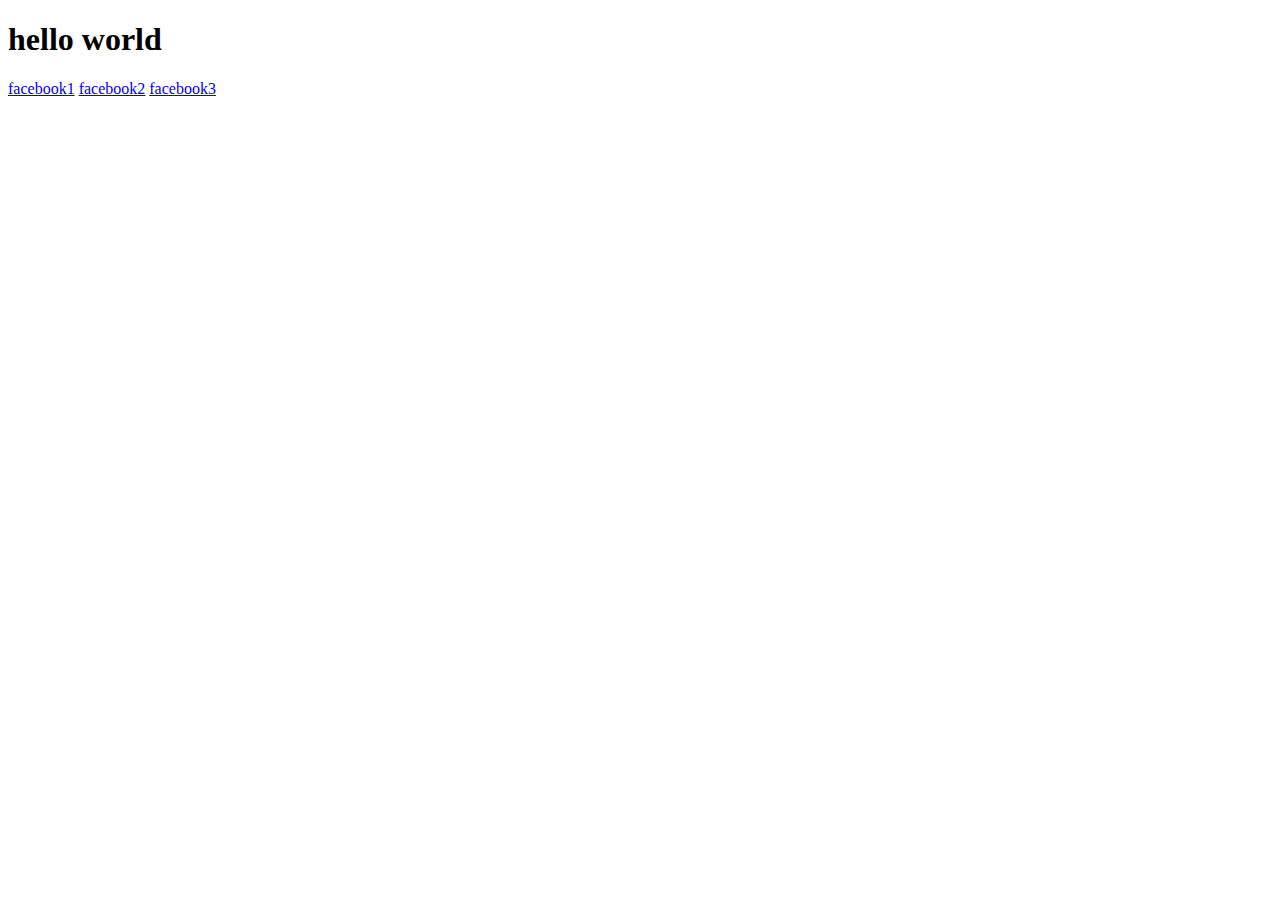
<file: JAVASCRIPT/excercise1/index.html>
<!DOCTYPE html>
<html lang="en">
<head>
    <meta charset="UTF-8">
    <meta name="viewport" content="width=device-width, initial-scale=1.0">
    <title>Document</title>
</head>
<body>
    <h1>hello world</h1>
    <a href="https://www.facebook.com">facebook1</a>
    <a href="https://www.facebook.com">facebook2</a>
    <a href="https://www.facebook.com">facebook3</a>


    <script src="ex3.js"></script>
</body>
</html>
</file>
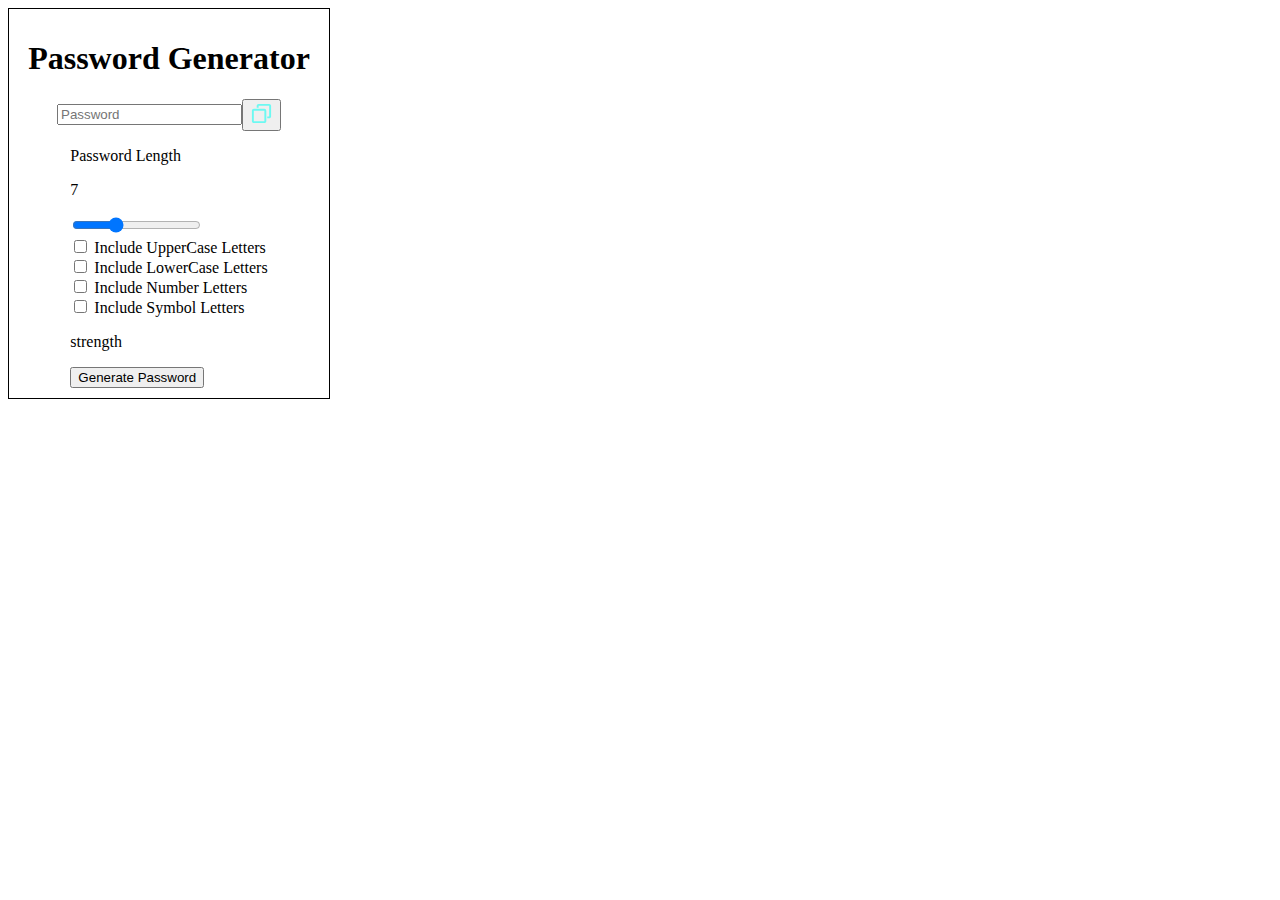
<file: PASSWORD GENERATOR/password.html>
<!DOCTYPE html>
<html lang="en">
<head>
    <meta charset="UTF-8">
    <meta name="viewport" content="width=device-width, initial-scale=1.0">
    <title>Document</title>
    <link rel="stylesheet" href="password.css">
</head>
<body>
    <div class="container">
        <h1>Password Generator</h1>
        <div class="display-container">
          <input readonly placeholder="Password" class="display" dataPassword-Display> 
          <button data-copy>
            <span data-copiedMsg>

            </span>
            <img src="copy.svg" alt="copy" width="23" height="23" >
          </button> 
        </div>
        <div class="input-container">
          <div class="pass-length">
            <p data-len>Password Length</p>
            <p data-length>0</p>
            <!-- slider -->
            <input type="range" min="1" max="20" class="slider" step="1" data-len-slider>
            <!-- checkbox -->
            <div class="checkbox">
              <input type="checkbox" id="upper-case">
              <label for="upper-case">Include UpperCase Letters</label>
            </div>
            <div class="checkbox">
              <input type="checkbox" id="lower-case">
              <label for="lower-case">Include LowerCase Letters</label>
            </div>
            <div class="checkbox">
              <input type="checkbox" id="number-case">
              <label for="number-case">Include Number Letters</label>
            </div>
            <div class="checkbox">
              <input type="checkbox" id="symbol-case">
              <label for="symbol-case">Include Symbol Letters</label>
            </div>
            <!-- strenghth section  -->
            <div class="strength-container">
              <p>strength</p>
              <div data-indicator></div>

            </div>
            <!-- generate password  -->
            <button class="generator" >Generate Password</button> 



          </div>


        </div>

    </div>
    <script src="pass.js"></script>
</body>
</html>
</file>
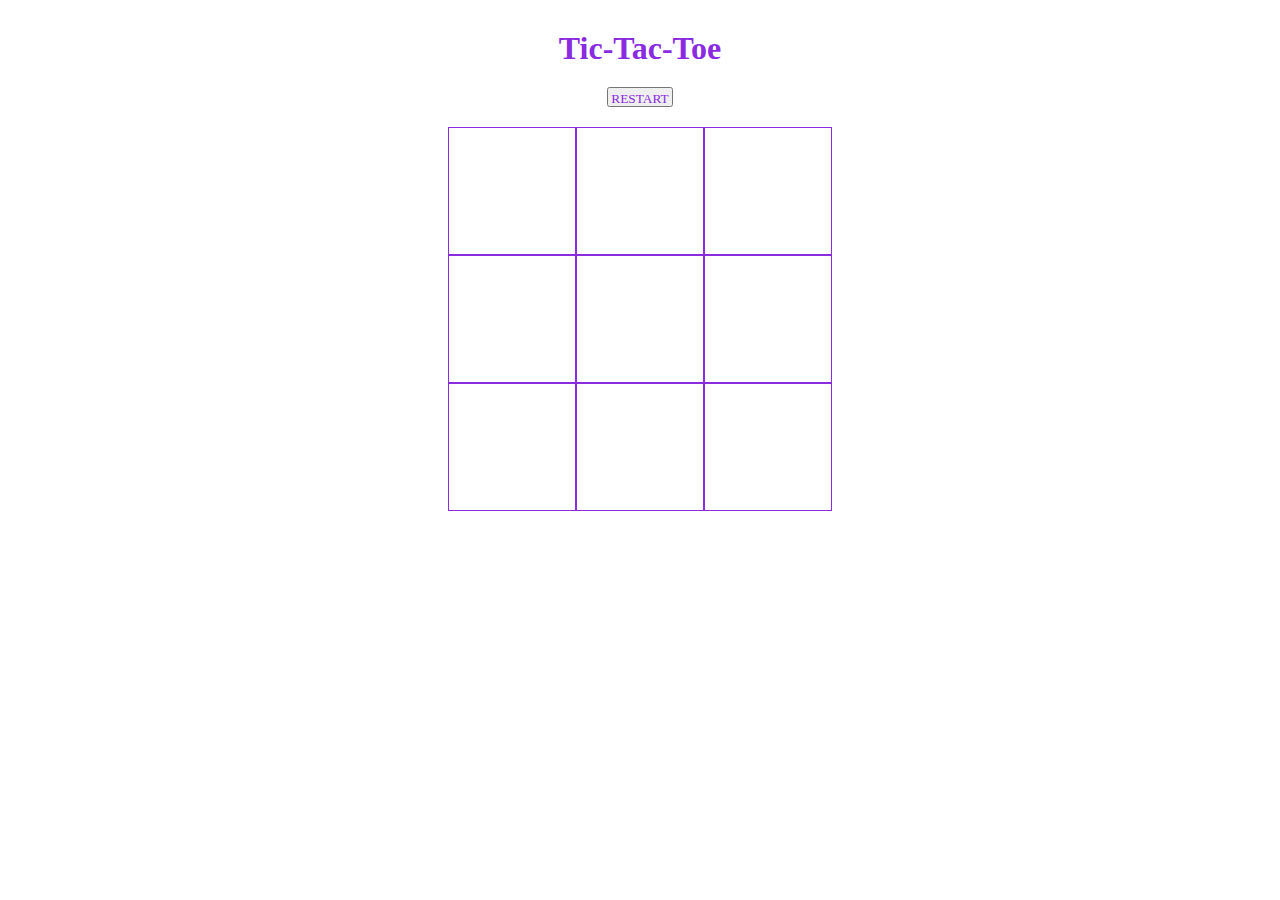
<file: tic/tic.html>
<!DOCTYPE html>
<html lang="en">
<head>
    <meta charset="UTF-8">
    <meta name="viewport" content="width=device-width, initial-scale=1.0">
    <title>Document</title>
    <link rel="stylesheet" href="tic.css">
</head>
<body>
    
<div class="gamecontainer">
    <h1 id="playerText">Tic-Tac-Toe</h1>
        <button id="restartBtn"> RESTART</button>
    <div class="gameboard">
         <div class="box  bt-0 bl-0 " id="0"><span class="boxcontent"></span></div>
         <div class="box  bt-0" id="1"><span class="boxcontent"> </span></div>
         <div class="box  bt-0 br-0" id="2"><span class="boxcontent"></span></div>
         <div class="box  bl-0 " id="3"><span class="boxcontent"></span></div>
         <div class="box " id="4"><span class="boxcontent"></span></div>
         <div  class="box br-0 bb-0" id="5"><span class="boxcontent"></span></div>
         <div class="box bl-0 bb-0" id="6"><span class="boxcontent"></span></div>
         <div class="box bb-0" id="7"><span class="boxcontent"></span></div>
    
         <div class="box bb-0 br-0" id="8"><span class="boxcontent"></span></div>
    </div>
    
</div>

    <script src="tic.js"></script>
</body>
</html>
</file>
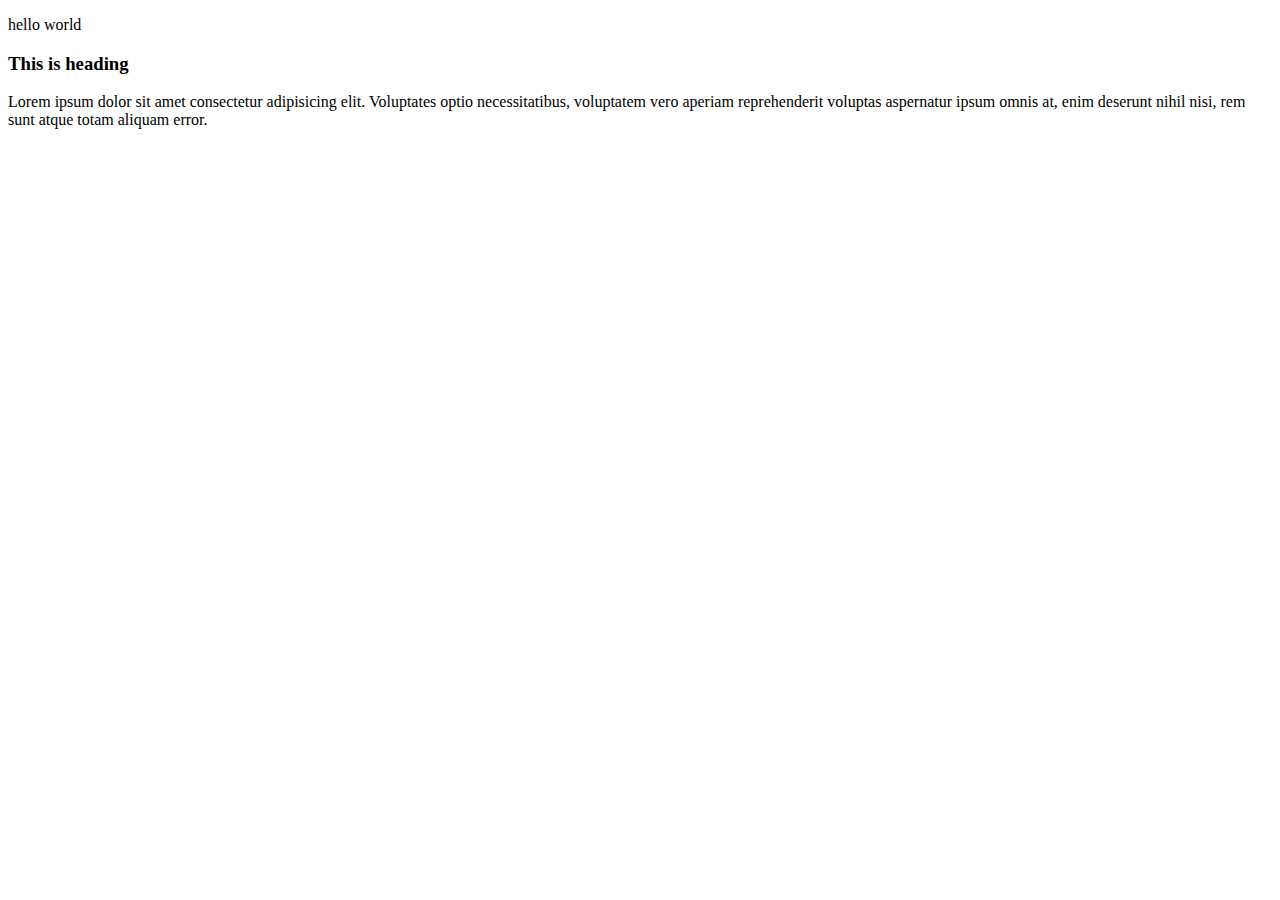
<file: 23hours/jsPractice/1st.html>
<!DOCTYPE html>
<html lang="en">
<head>
    <meta charset="UTF-8">
    <meta name="viewport" content="width=device-width, initial-scale=1.0">
    <title>Document</title>

</head>
<body>
    <div class="container">
        <p>
            hello world
        </p>
        <div id="content"></div>
        <div class="content">
            <p>Lorem ipsum dolor sit amet consectetur adipisicing elit. Voluptates optio necessitatibus, voluptatem vero aperiam reprehenderit voluptas aspernatur ipsum omnis at, enim deserunt nihil nisi, rem sunt atque totam aliquam error.</p>
<script src="codehelpque.js"></script>
        </div>
    </div>
    <script>
        var string=" this";
        var name= "pooja"
        var len= name.length;
        console.log(`length of name is ${len}`)
        console.log("hello\n new life ")
        document.getElementById('content').innerHTML = '<h3> This is heading </h3>'

        

        

    </script>

    
</body>
</html>
</file>
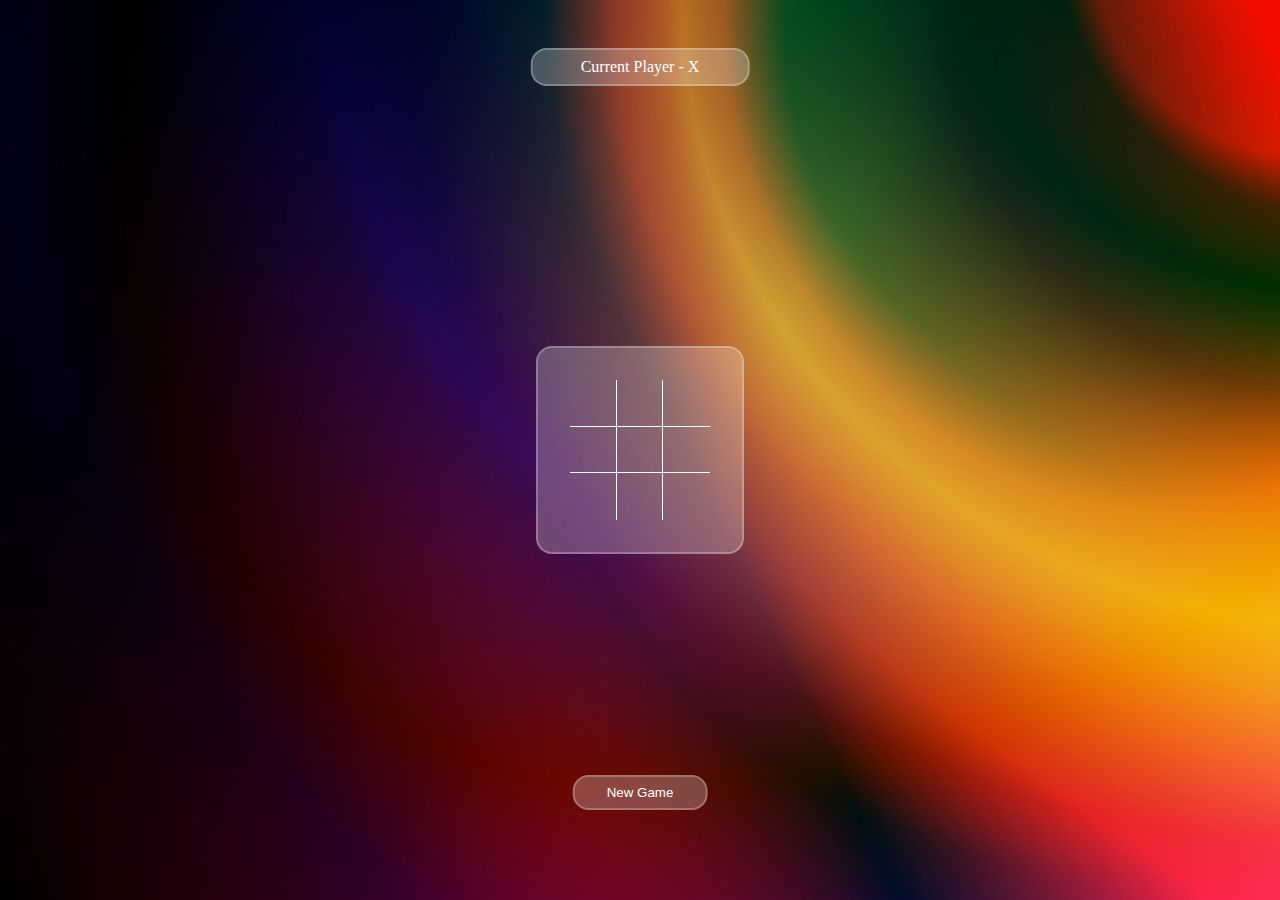
<file: 23hours/ticByBabber/codeTic.html>
<!DOCTYPE html>
<html lang="en">
<head>
    <meta charset="UTF-8">
    <meta name="viewport" content="width=device-width, initial-scale=1.0">
    <title>Document</title>
    <link rel="stylesheet" href="codeTic.css">
</head>
<body>
    <div class="wrapper">
        <p class="gameinfo"></p>
        <div class="tic-tac">
            <div class="box box1" id="b1"></div>
            <div class="box box2" id="b2"></div>
            <div class="box box3" id="b3"></div>
            <div class="box box4" id="b4"></div>
            <div class="box box5 " id="b5"></div>
            <div class="box box6" id="b6"></div>
            <div class="box box7" id="b7"></div>
            <div class="box box8" id="b8"></div>
            <div class="box box9" id="b9"></div>
        </div>
        <button class="btn">New Game</button>

    </div>








    <script src="codeTic.js"></script>
</body>
</html>
</file>
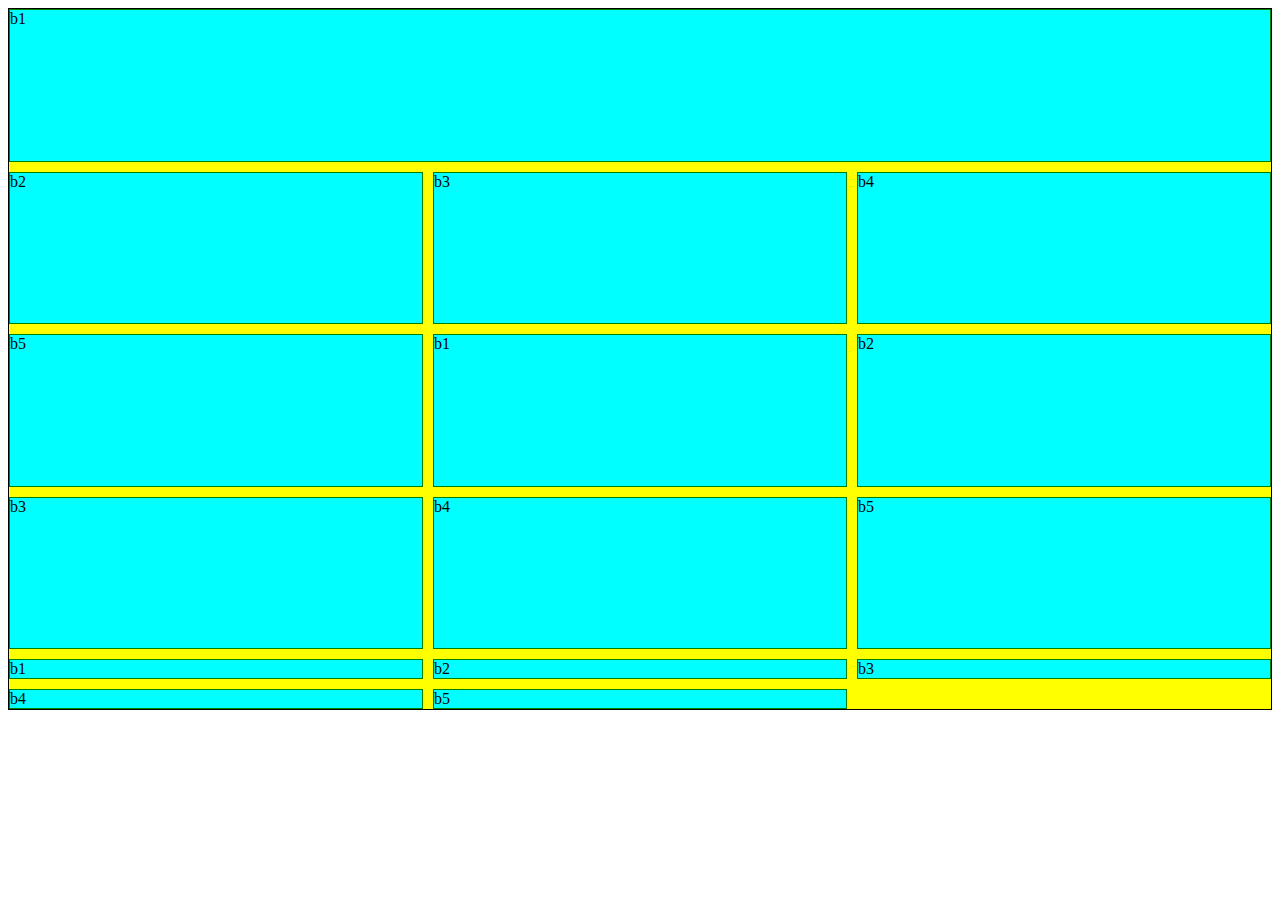
<file: codewithharry/grid/grid.html>
<!DOCTYPE html>
<html lang="en">
<head>
    <meta charset="UTF-8">
    <meta name="viewport" content="width=device-width, initial-scale=1.0">
    <title>Document</title>
    <link rel="stylesheet" href="grid.css">
</head>
<body>
    <div class="container">
        <div class="box" id="box1">b1</div>
        <div class="box">b2</div>
        <div class="box">b3</div>
        <div class="box">b4</div>
        <div class="box">b5</div>
        <div class="box">b1</div>
        <div class="box">b2</div>
        <div class="box">b3</div>
        <div class="box">b4</div>
        <div class="box">b5</div>
        <div class="box">b1</div>
        <div class="box">b2</div>
        <div class="box">b3</div>
        <div class="box">b4</div>
        <div class="box">b5</div>
    </div>
    
</body>
</html>
</file>
<file: PASSWORD GENERATOR/password.css>
/* *{
    margin: 0;
    padding: 0;
}
/* .container{
    display: flex;
    justify-content: center;
    align-items: center;
    

}  */
.container{
    border: 1px solid black;
    margin-bottom: 10px;
    padding: 10px;
    width: 300px;
    /* display: flex; */
    /* justify-content: center; */


}
h1{
    display: flex;
    justify-content: center;
    align-items: center;
}
.display-container{
    display: flex;
    justify-content: center;
    align-items: center;
    

}
.input-container{

    display: flex;
    justify-content: center ;
    align-items: center ;
    flex-wrap: wrap;

    
}
</file>
<file: tic/tic.css>
*{
    padding: 0;
    margin: 0;
}



nav{
    background-color: blueviolet;
    color: white;
    height: 55px;
    font-size: 20PX;
    display: flex;
    align-items: center;
    padding: 0 12PX;
}



nav ul{

    list-style-type: none;
}
.gamecontainer{
/* background-color: yellowgreen; */
/* height: 70px; */

display: flex;
justify-content: center;
align-items: center;
margin-top: 50px;
flex-direction: column;
padding: 10px;
margin: 20px;
gap: 20px;
}

.gameboard{
    display: grid;
    grid-template-columns: repeat(3,10vw);
    grid-template-rows: repeat(3,10vw);
}
    

.gameboard div{
    border: 1px solid blueviolet;
    font-size: 35px;
    cursor: pointer;
    display: flex;
    justify-content: center;
    align-items: center;
}

.gameinfo{
    padding: 0 30px;
}


.br-0{
    border-right: 0;
}


.bl-0{
border-left: 0;
}

.bt-0{
border-top: 0;

}
.bb-0{
border-bottom: 0;
}


.box{
    color: rgb(113, 101, 125);
}
button{
    padding: 2px;
    height: 20px;
    font-family: cursive;
    color: blueviolet;
}
h1{
    font-family: cursive;
    color: blueviolet;
}
</file>
<file: 23hours/ticByBabber/codeTic.css>
*{
    margin: 0;
    padding: 0;
    box-sizing: border-box;
}
.wrapper{
    width: 100vw;
    height:100vh ;
    background-image:url(gradient-bg.jpg) ;
    background-size:cover;
    display: grid;
    place-items: center;
}

.gameinfo{
    color: white;
    position: absolute;
    top: 3rem;
    left: 50%;
    transform: translateX(-50%);
    background-color: rgba(255,255, 255, 0.25);
    border-radius: 1rem;
    border: 2px solid rgba(255,255, 255, 0.25);
    padding: 0.5rem 3rem;
    text-align: center;

}

.tic-tac{
    width: 90%;
    max-width: 13rem;
    background-color: rgba(255,255, 255, 0.25);
    border-radius: 1rem;
    border: 2px solid rgba(255,255, 255, 0.25);

    padding: 2rem ;
    display: grid;
    grid-template-columns: repeat(3,1fr);
    aspect-ratio: 1/1;



}

.box{
    position:relative;
    width: 100%;
    aspect-ratio: 1/1;
    cursor: pointer;
    font-size: 2rem;
    color: white;
    display: flex;
    justify-content: center;
    align-items: center;
    /* border-bottom: 2px solid white; */

}
#b1,#b3,#b2,#b4,#b5,#b6{
    border-bottom: 1px solid white;
}
#b1,#b4,#b5,#b2,#b7,#b8{
    border-right: 1px solid white;
}
.btn{
    color: white;
    position: absolute;
    bottom: 10%;
    left:50% ;
    border: 3rem;
    transform: translateX(-50%);
    background-color: rgba(255,255, 255, 0.25);
    border-radius: 1rem;
    border: 2px solid rgba(255,255, 255, 0.25);
    padding: 0.5rem 2rem;
    cursor: pointer;
    

}

.btn.active{
    display: flex;
}

.win{
    background-color: rgba(0,255,0,0.3);
}
</file>
<file: codewithharry/grid/grid.css>
.container{
    height: 700px;
    border: 1px solid black;
    background-color: yellow;

    display: grid;
    grid-template-columns: repeat(3,1fr);
    grid-template-rows: repeat(4,1fr);
    grid-gap: 10px;

}.box{
    border: 1px solid green;
    background-color: aqua;
    /* height: 100px;
    width: 100px; */
    
}
#box1{
    grid-column-start: 1;
    grid-column-end: 4;
}
</file>
